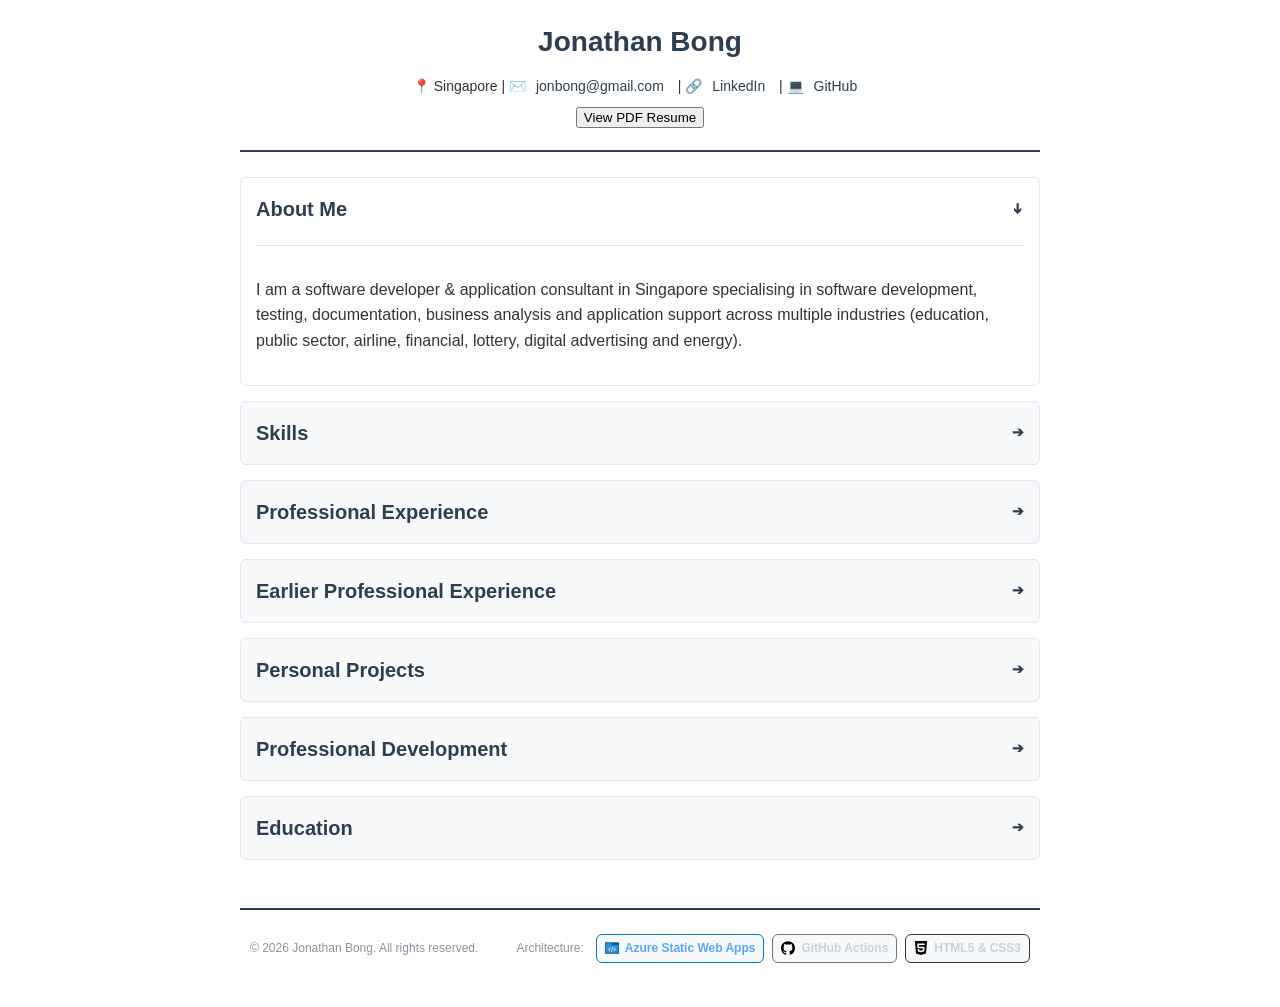
<file: src/index.html>
<!DOCTYPE html>

<script src="js/script.js" defer></script>

<html lang="en">
<head>
    <!-- Google tag (gtag.js) -->
    <script async src="https://www.googletagmanager.com/gtag/js?id=G-HPXNEVM9HT"></script>
    <script>
        window.dataLayer = window.dataLayer || [];
        function gtag(){dataLayer.push(arguments);}
        gtag('js', new Date());

        gtag('config', 'G-HPXNEVM9HT');
    </script>

    <meta charset="UTF-8">
    <meta name="viewport" content="width=device-width, initial-scale=1.0">
	<meta name="robots" content="noindex, nofollow">

    <!-- meta description for LinkedIn -->
    <meta property="og:title" content="Jonathan Bong | Personal Portfolio" />
    <meta name="description" content="Jonathan Bong's personal portfolio website showcasing his skills, projects, and professional experience in technology from working in various industries for several years.">
    <!-- <meta property="og:image" content="https://yourdomain.com" />
    <meta property="og:url" content="https://azurestaticapps.net" /> -->
    
    <title>Jonathan Bong | Personal Portfolio</title>
    <!-- Link to the external stylesheet -->
    <link rel="stylesheet" href="css/style.css">
</head>
<body>
    <header>
        <h1>Jonathan Bong</h1>
        <div class="contact-info">
            <span>📍 Singapore</span> |
            <span id="contact-email">✉️</span> |
            🔗<a href="https://www.linkedin.com/in/jonathan-bong-5a229840/" title="My LinkedIn Profile" target="_blank">LinkedIn</a> |
            💻<a href="https://github.com/jon-bong" title="My GitHub Profile" target="_blank">GitHub</a>
            <!-- Added Resume Link -->
            <!--  | <a href="cv.html" title="My Curriculum Vitae" class="resume-link">CV</a> -->        
        </div>
        <button class="spaced-btn" id="download-resume-btn" title="My PDF Resume">View PDF Resume</button>
    </header>

    <main>
        <!-- About Section (Open by default) -->
        <details open>
            <summary>About Me</summary>
            <div class="section-content">
                <p>
                    I am a software developer & application consultant in Singapore specialising in software development, testing, documentation, business analysis and
                    application support across multiple industries (education, public sector, airline, financial, lottery, digital advertising and energy).
                </p>
            </div>
        </details>

        <!-- Skills Section -->
        <details>
            <summary>Skills</summary>
            <div class="section-content">
                <div class="skills-grid">
                    <div class="skills-category">
                        <strong>Core Ecosystem</strong>
                        <ul>
                            <li>Microsoft .NET</li>
                            <li>C#</li>
                        </ul>
                    </div>
                    <div class="skills-category">
                        <strong>Web Frameworks</strong>
                        <ul>
                            <li>ASP.NET</li>
                            <li>ASP.NET MVC</li>
                        </ul>
                    </div>
                    <div class="skills-category">
                        <strong>API &amp; Integration</strong>
                        <ul>
                            <li>ASP.NET Web API</li>
                            <li>RESTful APIs</li>
                            <li>JSON</li>
                            <li>XML</li>
                            <li>XSD</li>
                        </ul>
                    </div>
                    <div class="skills-category">
                        <strong>Databases</strong>
                        <ul>
                            <li>Microsoft SQL Server</li>
                            <li>MySQL</li>
                            <li>SQLite</li>
                        </ul>
                    </div>
                    <div class="skills-category">
                        <strong>Tools & Cloud</strong>
                        <ul>
                            <li>Html Agility Pack</li>
                            <li>Selenium Web Driver (Browser Automation)</li>
                            <li>Git / GitHub</li>
                            <li>Sandcastle</li>
                            <li>Microsoft Dynamics 365 Finance and Operations</li>
                            <li>Microsoft Azure (Vision in Foundry Tools, Data Explorer, SQL, SWA, Storage)</li>
                            <li>Amazon Web Services (EC2, S3, RDS, DMS)</li>
                        </ul>
                    </div>
                </div>
            </div>
        </details>

        <!-- Experience Section -->
        <details>
            <summary>Professional Experience</summary>
            <div class="section-content">
                <div class="job">
                    <div class="job-header">
                        <span>Sembcorp Utilities Services Pte Ltd (Sembcorp Industries Ltd)</span>
                        <span>2018 &ndash; 2026</span>
                    </div>
                    <div class="job-title">Application Operations Specialist</div>
                    <!-- <p class="job-description">
                        Contributed to the organisation&apos;s digital transformation journey for its systems and applications related to energy billing and renewables (solar).
                    </p>
                    <ul>
                        <li>Spearheaded the digitization and modernisation of legacy billing processes and applications to allow the billing system to work together with interacting systems to meet billing timelines.</li>
                        <li>Collaborated with cross-functional teams and external payment vendors to streamline payment processing and improve stakeholder experience.</li>
                        <li>In charge of the daily operations and maintenance of the billing system, ensuring its optimal performance and availability, including in disaster recovery scenarios.</li>
                        <li>Responsible for the modernisation, enhancement and maintenance of the Solar irradiance applications operating on Solar commercial and industrial sites, regularly collaborating with the Energy Market Authority on site testing and operations, as well as internal stakeholders for downstream solar billing processes.</li>
                    </ul> -->
                    <ul>
                        <li><b>Digital Transformation and Strategy</b>: Supported the systems and applications modernization initiative for core energy billing and renewable solar operations.</li>
                        <li><b>Process Modernization</b>: Upgraded legacy billing applications to align workflows with interacting systems and consistently meet delivery timelines.</li>
                        <li><b>Vendor and Team Collaboration</b>: Partnered with cross-functional teams and external payment vendors to integrate processing workflows and improve stakeholder delivery.</li>
                        <li><b>System Operations and Disaster Recovery</b>: Managed daily operations, routine maintenance, and system availability updates for the billing platform, including disaster recovery testing.</li>
                        <li><b>Regulatory Compliance and Testing</b>: Enhanced and maintained solar irradiance applications across commercial and industrial sites, coordinating directly with the Energy Market Authority on live site testing and downstream billing handoffs.</li>
                    </ul>
                </div>

                <div class="job">
                    <div class="job-header">
                        <span>Smartidea Pte Ltd</span>
                        <span>2014 &ndash; 2018</span>
                    </div>
                    <div class="job-title">Software Developer</div>
                    <!-- <p class="job-description">Involved in R & D (including proof-of-concept), development, operations, support and maintenance of new/existing systems related to digital advertising.</p>
                    <ul>
                        <li>Strategic Development Projects: collaborated with the technical and strategic-planning teams to create a software platform for the strategic-development team to keep better track of the company&apos;s new game initiatives, downloads and operational statistics to enable the sales team to come out with effective strategies and effective business proposals to the company&apos;s clients.</li>
                        <li>Web Payment Services: successfully designed and implemented a company-wide payment system that interacted with new and existing payment gateways offered by the company&apos;s merchant banks, thereby allowing various in-house systems of varying .NET programming frameworks to make successful payment-related operations.</li>
                        <li>Proof-of-Concept Research Modules: took part in the company&apos;s research moduels, often consisting of proof-of-concept or investigative work to allow management and stakeholders to conduct and complete feasibility study before deciding to embark on keystone projects.</li>
                        <li>SEO Product Support, Maintenance &amp; Operations: responsible for providing technical support and maintaining the company&apos;s search engine optimization product.</li>
                    </ul> -->
                    <ul>
                        <li><b>Full Lifecycle Engineering</b>: Developed, operated, and maintained new and existing software systems supporting the digital advertising infrastructure through all stages from proof of concept to production support.</li>
                        <li><b>Analytics Platform Development</b>: Partnered with strategic planning teams to build an internal data platform tracking gaming metrics and operational statistics for sales and business development positioning.</li>
                        <li><b>Payment Integration Infrastructure</b>: Designed and implemented a centralized corporate payment library that integrated with merchant bank gateways to standardize cross-platform transaction workflows.</li>
                        <li><b>Technical Feasibility Research</b>: Conducted exploratory research, investigative technical analysis, and prototype development to validate system feasibility for stakeholders prior to major project investments.</li>
                        <li><b>System Operations and Maintenance</b>: Managed daily operations and backend process maintenance for the company's SEO platform to ensure consistent system availability and uptime parameters.</li>
                    </ul>
                </div>
            </div>
        </details>

        <!-- Earlier Experience Section -->
        <details>
            <summary>Earlier Professional Experience</summary>
            <div class="section-content">
                <div class="job">
                    <div class="job-header">
                        <span>Singapore Pools (Private) Limited</span>
                        <span>2012 &ndash; 2014</span>
                    </div>
                    <div class="job-title">Applications Analyst</div>
                    <!-- <p class="job-description">Involved in project management, development maintenance and support of new and existing application systems related to the company&apos;s lottery operations.</p> -->
                </div>

                <div class="job">
                    <div class="job-header">
                        <span>NCS Group</span>
                        <span>2009 &ndash; 2011</span>
                    </div>
                    <div class="job-title">Consultant, Application</div>
                    <!-- <p class="job-description">Involved in development and maintenance projects in the government and education sectors.</p> -->
                </div>

                <div class="job">
                    <div class="job-header">
                        <span>Singapore Computer Systems (SCS) Ltd (NCS Group)</span>
                        <span>2008</span>
                    </div>
                    <div class="job-title">Application Specialist</div>
                    <!-- <p class="job-description">Involved in software testing, documentation, deployment activities, database administration and server maintenance work for financial and transport-related projects.</p> -->
                </div>

                <div class="job">
                    <div class="job-header">
                        <span>Alcatel-Lucent Enterprise &dash; Singapore ALE Pte. Ltd.</span>
                        <span>2007 &ndash; 2008</span>
                    </div>
                    <div class="job-title">Software Developer</div>
                    <!-- <p class="job-description">Involved in software loading/verification of the company&apos;s optical network equipment and peripherals, software development and computerization of a company department&apos;s in-house inventory system.</p> -->
                </div>

                <div class="job">
                    <div class="job-header">
                        <span>A-Control Pte Ltd</span>
                        <span>2005</span>
                    </div>
                    <div class="job-title">Software Engineer</div>
                    <!-- <p class="job-description">Performed design, implementation, deployment, enhancement and maintenance works on desktop PC software, embedded firmware and SCADA systems.</p> -->
                </div>

                <div class="job">
                    <div class="job-header">
                        <span>SATO Asia Pacific Pte. Ltd.</span>
                        <span>2002</span>
                    </div>
                    <div class="job-title">Programmer</div>
                    <!-- <p class="job-description">Involved in the development of customised application programs and barcode software for data collection purposes, and also customer support for the company&apos;s main line of business.</p> -->
                </div>

                <div class="job">
                    <div class="job-header">
                        <span>Beca</span>
                        <span>2000 &ndash; 2001</span>
                    </div>
                    <div class="job-title">Programmer</div>
                    <!-- <p class="job-description">Involved in the design and implementation of the company&apos;s in-house ERP system.</p> -->
                </div>
            </div>
        </details>

        <!-- Projects Section -->
        <details>
            <summary>Personal Projects</summary>
            <div class="section-content">
                <div class="project-item">
                    <div class="project-header">
                        <strong>Cloud Web Resume and Portfolio</strong>
                        <strong>2026</strong>
                    </div>
                    <div class="project-tech"><b>Technological Stack</b>: Azure Static Web Apps, GitHub, GitHub Actions, HTML5, CSS3, JavaScript</div>
                    <div><b>Showcase</b>: 💻<a href="https://github.com/jon-bong/jon-bong" target="_blank" rel="noreferrer">GitHub Repository</a></div>
                    <img src="assets/images/cloud-resume-flow.png" alt="Cloud Web Resume and Portfolio" class="responsive-png">
                    <ul>
                        <li>
                            <b>Project Objective</b>: Built a practical, hands-on web application to bridge the gap between cloud theory and
                            real-world deployment, successfully demonstrating the ability to navigate the Azure ecosystem, manage cloud
                            resources, and orchestrate cloud hosting workflows in preparation for the AZ-901 certification.
                        </li>
                        <li>
                            <b>Front-End and Deployment</b>: Designed a fully responsive web resume using optimized HTML5 and CSS3,
                            deploying it globally via Azure Static Web Apps (SWA) to ensure low-latency delivery and reliable hosting architectures.
                        </li>
                        <li>
                            <b>Cloud Security</b>: Adopted robust defence-in-depth strategies to secure the application footprint, integrating
                            custom headers and configurations to protect the website from aggressive scrapers, crawlers, and automated bots.
                        </li>
                        <li>
                            <b>DevOps and CI/CD</b>: Established an automated continuous integration and continuous deployment (CI/CD) 
                            pipeline by linking a GitHub repository to Azure SWA, configuring GitHub Actions workflows to trigger seamless
                            cloud deployments on every code commit.
                        </li>
                    </ul>
                </div>
                
                <div class="project-item">
                    <div class="project-header">
                        <strong>MSSL EBT System Data Message Model and Interface Definitions</strong>
                        <strong>2026</strong>
                    </div>
                    <div class="project-tech"><b>Technological Stack</b>: C#, XSD, XML Serialisation, .NET Standard, .NET Core, NuGet, Sandcastle, GitHub</div>
                    <div><b>Showcase</b>: 🌐<a href="https://jon-bong.github.io/mssl-ebt-models/" target="_blank" rel="noreferrer">Project Link</a></div>
                    <img src="assets/images/package-usage-mssl-ebt-models.png" alt="MSSL EBT System Data Message Model and Interface Definitions (Packages)" class="responsive-png">
                    <!--<p class="project-description">An open-source energy market developer class library distributed via NuGet to streamline B2B integrations with Singapore&apos;s Open Electricity Market (OEM) infrastructure.</p> -->
                    <ul>
                        <li>
                            <b>Project Objective</b>: Developed and published an open-source energy market developer class library distributed via NuGet to streamline B2B integrations with Singapore's Open Electricity Market (OEM) infrastructure.
                        </li>
                        <li>
                            <b>Domain Modelling</b>: Programmed domain-specific data models strictly conforming to the Market Support Services Licensee (MSSL) Electronic Business Transaction (EBT) standards.
                        </li>
                        <li>
                            <b>System Architecture</b>: Engineered a robust multi-targeted architecture natively supporting a vast range of environments, including legacy .NET Framework (3.5 to 4.8.1), .NET Standard (2.0/2.1), and modern .NET platforms (.NET 5.0 through 11.0).
                        </li>
                        <li>
                            <b>Data Engineering</b>: Developed strongly typed processing structures designed for high-volume XML messaging and compressed Base64/ZIP/CSV utility billing telemetry.
                        </li>
                        <li>
                            <b>Developer Extensibility</b>: Leveraged custom interfaces defined within the package to enable energy sector developers to build tailored data streaming and parsing workflows.
                        </li>
                        <li>
                            <b>Technical Documentation</b>: Maintained comprehensive public developer documentation and API reference materials via GitHub Pages and Sandcastle.
                        </li>
                    </ul>
                </div>

                <div class="project-item">
                    <div class="project-header">
                        <strong>EMC NEMS Data Services Model Definitions</strong>
                        <strong>2026</strong>
                    </div>
                    <div class="project-tech"><b>Technological Stack</b>: C#, XSD, XML Serialisation, .NET Standard, .NET Core, NuGet, Sandcastle, GitHub</div>
                    <div><b>Showcase</b>: 🌐<a href="https://jon-bong.github.io/emc-sewplus-nems-models/" target="_blank" rel="noreferrer">Project Link</a></div>
                    <img src="assets/images/package-usage-emc-sewplus-nems-models.png" alt="EMC NEMS Data Services Model Definitions (Packages)" class="responsive-png">
                    <!--<p class="project-description">An open-source .NET class library that provides strongly typed model definitions for data services within the National Electricity Market of Singapore (NEMS) system managed by the Energy Market Company (EMC). The library acts as a robust data wrapper based on the official NEMS Data Services Specification.</p>-->
                    <ul>
                        <li>
                            <b>Project Objective</b>: Developed and published an open-source .NET class library that provides strongly typed model definitions for data services within the National Electricity Market of Singapore (NEMS) system
                            managed by the Energy Market Company (EMC), acting as a data wrapper for the official NEMS Data Services Specification.
                        </li>
                        <li>
                            <b>Strongly Typed Architecture</b>: Designed strongly typed classes and enumerations to process complex EMC Download Reports
                            and Submission messages, ensuring compile-time type safety and minimizing system runtime errors.
                        </li>
                        <li>
                            <b>Flexible Serialisation</b>: Implemented robust XML serialisation and deserialisation architectures, enabling downstream developers
                            to process real-time market telemetry &mdash; including Uniform Singapore Energy Price (USEP), demand, and reserve data &mdash; via granular individual
                            types or broad category classes.
                        </li>
                        <li>
                            <b>Cross-Platform Compatibility</b>: Engineered the deployment package to support a comprehensive ecosystem of target frameworks, natively multi-targeting
                            .NET Standard 2.0/2.1, modern .NET (Core 3.0 through .NET 11.0), and legacy .NET Framework 4.0+.
                        </li>
                        <li>
                            <b>Technical Documentation</b>: Generated comprehensive API reference manuals and code architecture breakdowns using Sandcastle
                            to lower onboarding friction for external integrating developers.
                        </li>
                    </ul>
                </div>
            </div>
        </details>

        <!-- Professional Courses -->
        <details>
            <summary>Professional Development</summary>
            <div class="section-content">
                <div class="education-item">
                    <div class="edu-header">
                        <span>AZ-900 Microsoft Azure Fundamentals</span>
                        <span>2025</span>
                    </div>
                    <div>WSQ ICT-DIT-4020-1.1 Cloud Computing-4</div>
                    <div>Issued by Tertiary InfoTech Pte. Ltd.</div>
                </div>
                <div class="education-item">
                    <div class="edu-header">
                        <span>AI-900 Azure AI Fundamentals</span>
                        <span>2025</span>
                    </div>
                    <div>WSQ ICT-TEM-3034-1.1 Artificial Intelligence Application in Product Development-3</div>
                    <div>Issued by Tertiary InfoTech Pte. Ltd.</div>
                </div>
                <div class="education-item">
                    <div class="edu-header">
                        <span>MECOMS 365 Functional Overview</span>
                        <span>2024</span>
                    </div>
                    <div>Ferranti Pte Ltd</div>
                </div>
                <div class="education-item">
                    <div class="edu-header">
                        <span>Low-Powered Wide-Area Networks</span>
                        <span>2019</span>
                    </div>
                    <div>School of Engineering, Nanyang Polytechnic</div>
                </div>
                <div class="education-item">
                    <div class="edu-header">
                        <span>System Operations on AWS</span>
                        <span>2015</span>
                    </div>
                    <div>Amazon Web Services</div>
                </div>
            </div>
        </details>
        
        <!-- Education Section -->
        <details>
            <summary>Education</summary>
            <div class="section-content">
            <div class="education-item">
                <div class="edu-header">
                    <span>Monash University</span>
                    <!--<span>Jan 2004</span>-->
                </div>
                <div class="degree">Bachelor of Computing: System Development/Business Systems</div>
                <!--<div>Graduated with Honours / Major GPA: 3.8</div>-->
            </div>
            <div class="education-item">
                <div class="edu-header">
                    <span>Singapore Polytechnic</span>
                    <!--<span>Jun 2000</span>-->
                </div>
                <div class="degree">Diploma in Computer Information Systems</div>
            </div>
            <div class="education-item">
                <div class="edu-header">
                    <span>Anderson Junior College</span>
                    <!--<span>Dec 1994</span>-->
                </div>
                <div class="degree">General Certificate of Education Advanced (GCE A-Level)</div>
            </div>
            <div class="education-item">
                <div class="edu-header">
                    <span>Anderson Secondary School</span>
                    <!--<span>Dec 1992</span>-->
                </div>
                <div class="degree">General Certificate of Education Ordinary (GCE O-Level)</div>
            </div>
            </div>
        </details>
    </main>

</body>
<footer class="site-footer">
    <div class="footer-container">
        <p class="footer-copyright">&copy; 2026 Jonathan Bong. All rights reserved.</p>
        <div class="footer-architecture">
            <span class="arch-label">Architecture:</span>
            <!-- Badges for Azure Static Web Apps, GitHub Actions, and HTML5 & CSS3 -->
            <a href="https://azure.microsoft.com/en-us/products/app-service/static" target="_blank" rel="noopener noreferrer" class="badge azure">
                <img src="assets/icons/swa.svg" alt="Azure Logo" class="badge-icon">
                Azure Static Web Apps
            </a>
            
            <a href="https://github.com" target="_blank" rel="noopener noreferrer" class="badge github">
                <img src="assets/icons/github.svg" alt="GitHub Logo" class="badge-icon">
                GitHub Actions
            </a>
            
            <span class="badge tech">
                <img src="assets/icons/html5.svg" alt="HTML5 Logo" class="badge-icon">
                HTML5 & CSS3
            </span>
        </div>
    </div>
</footer>
</html>
</file>
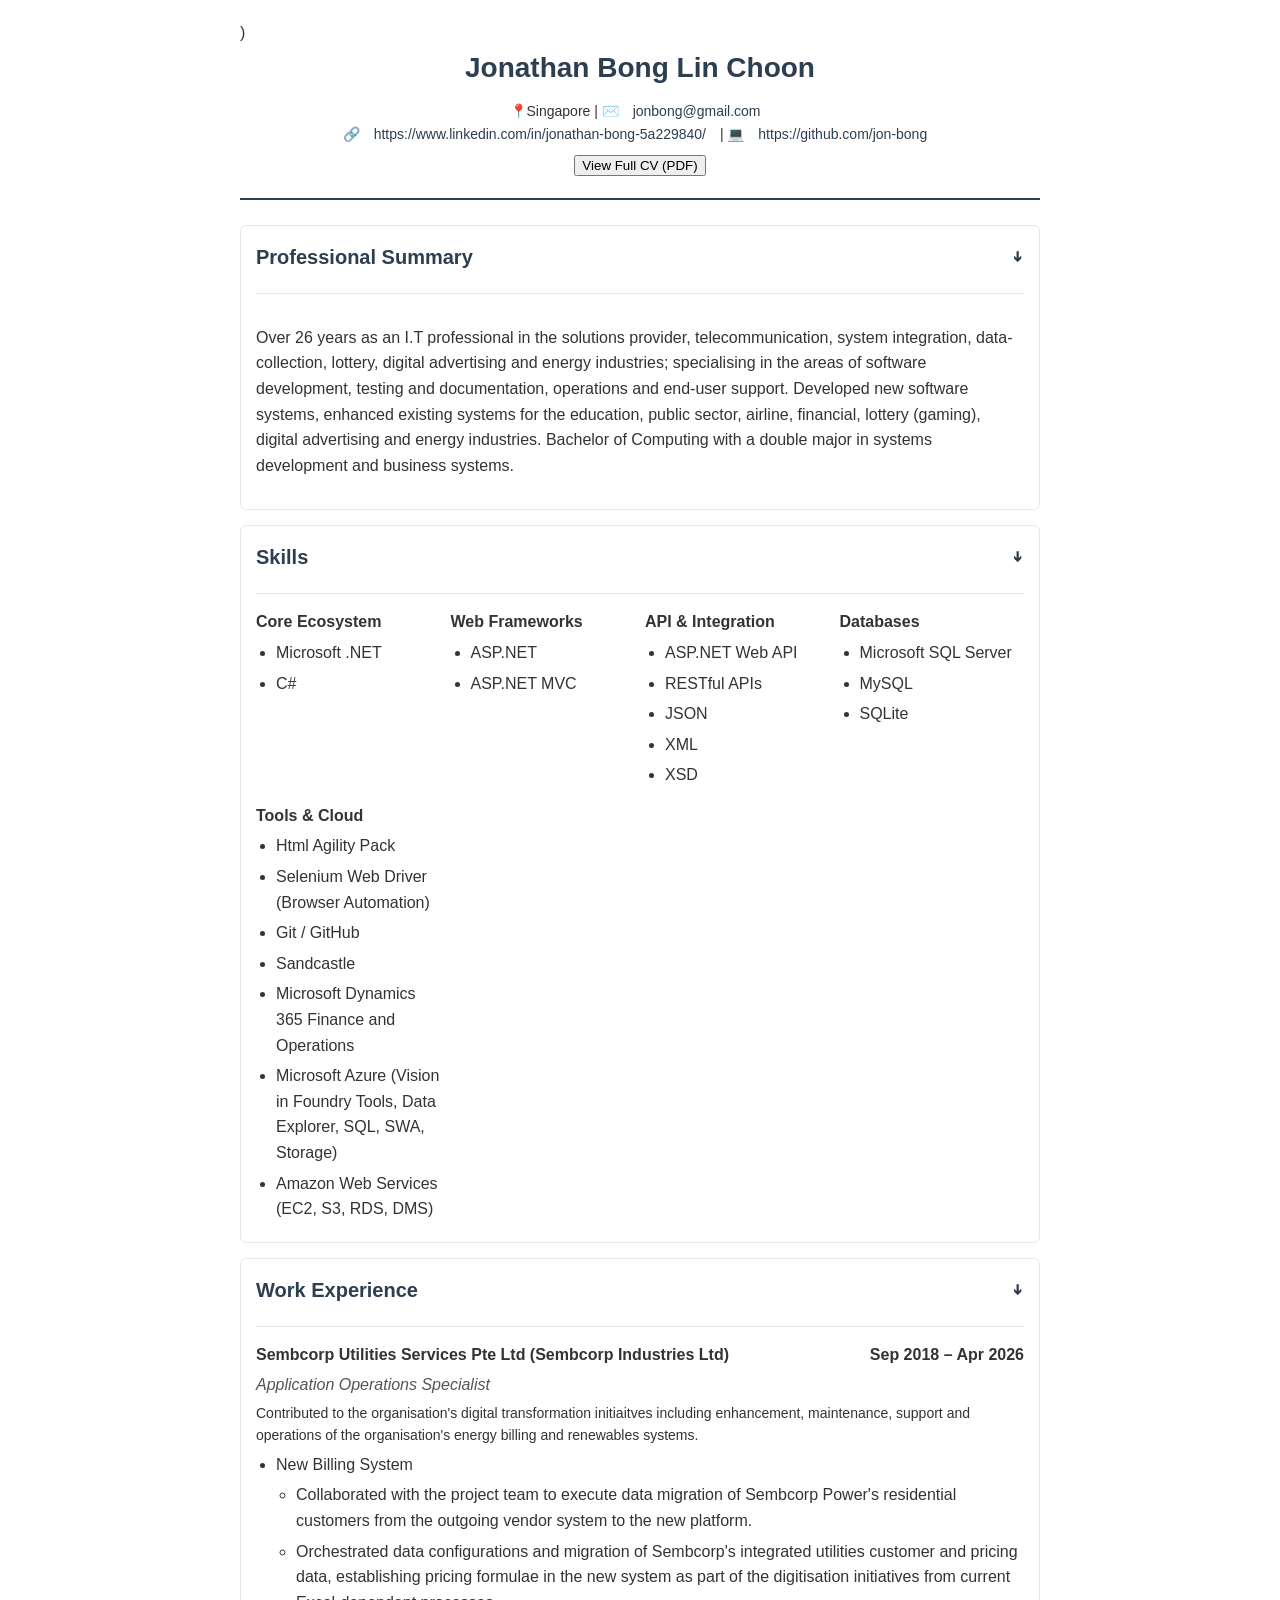
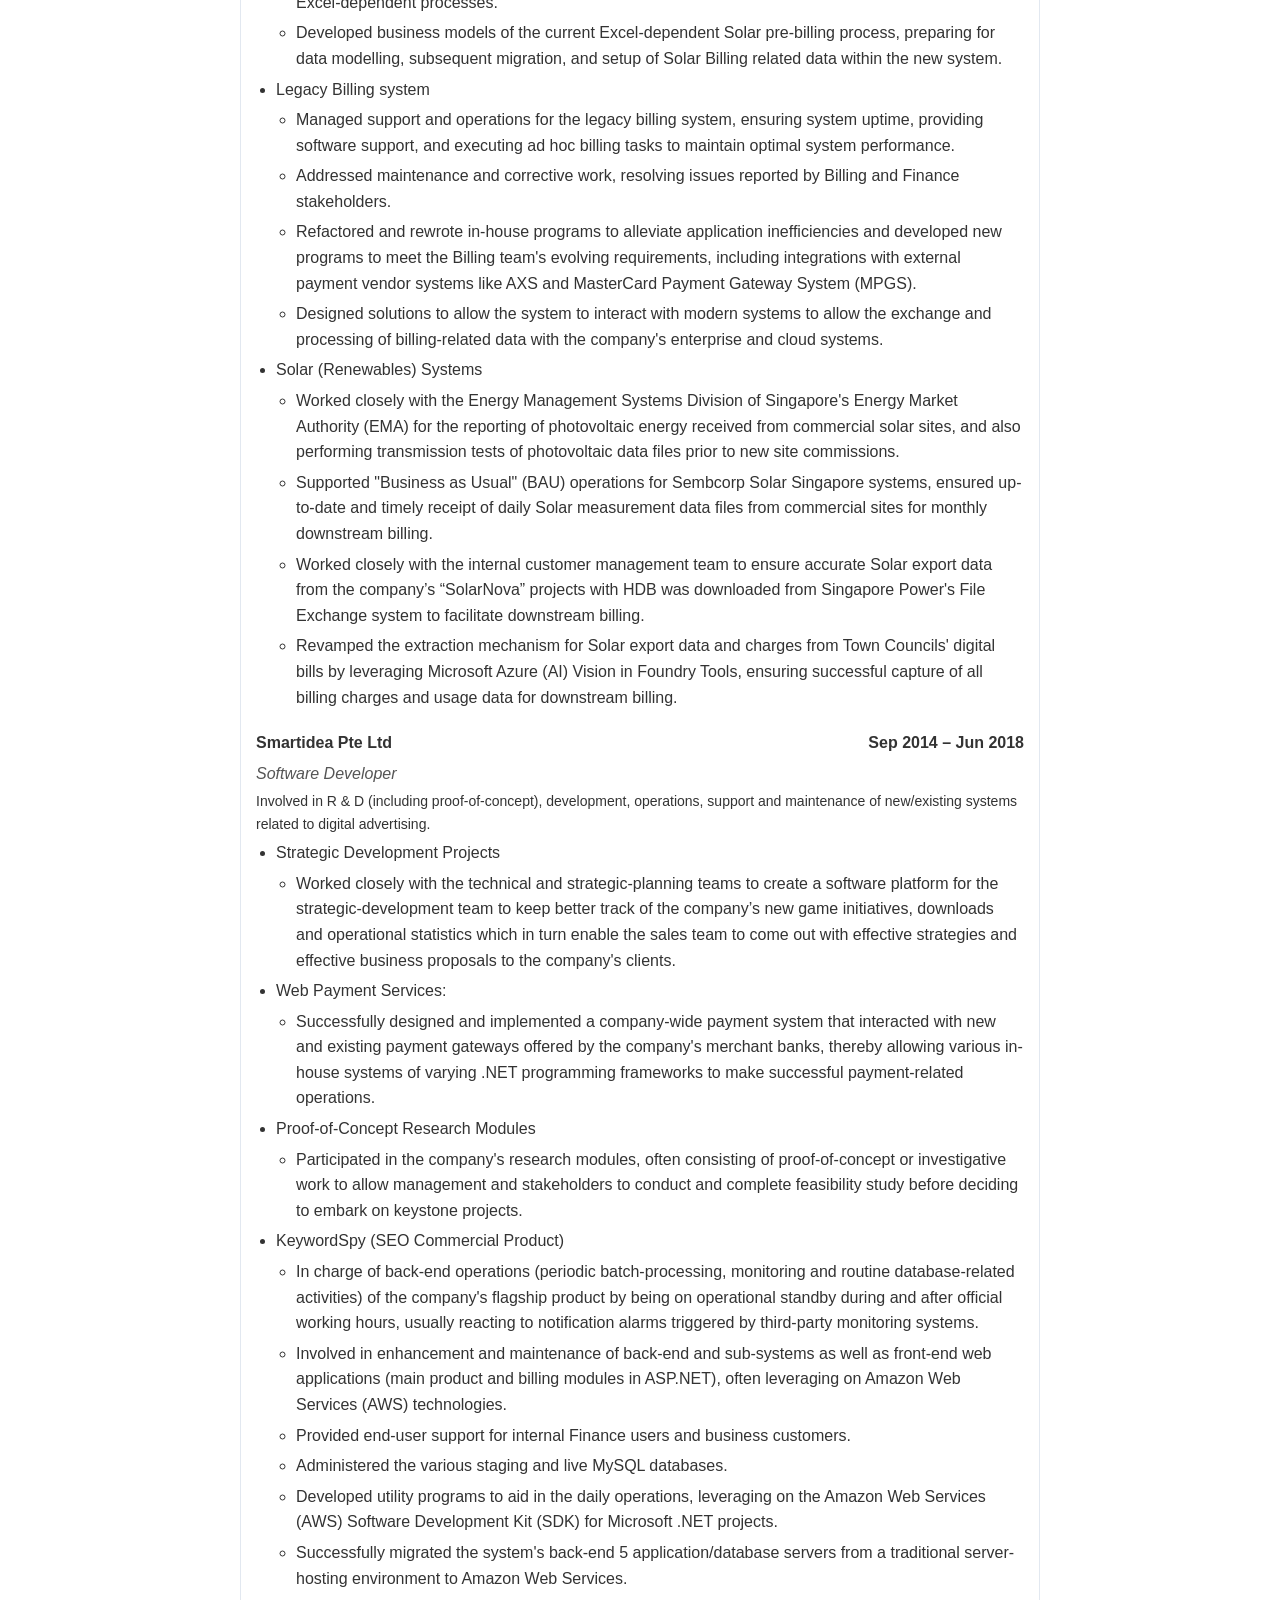
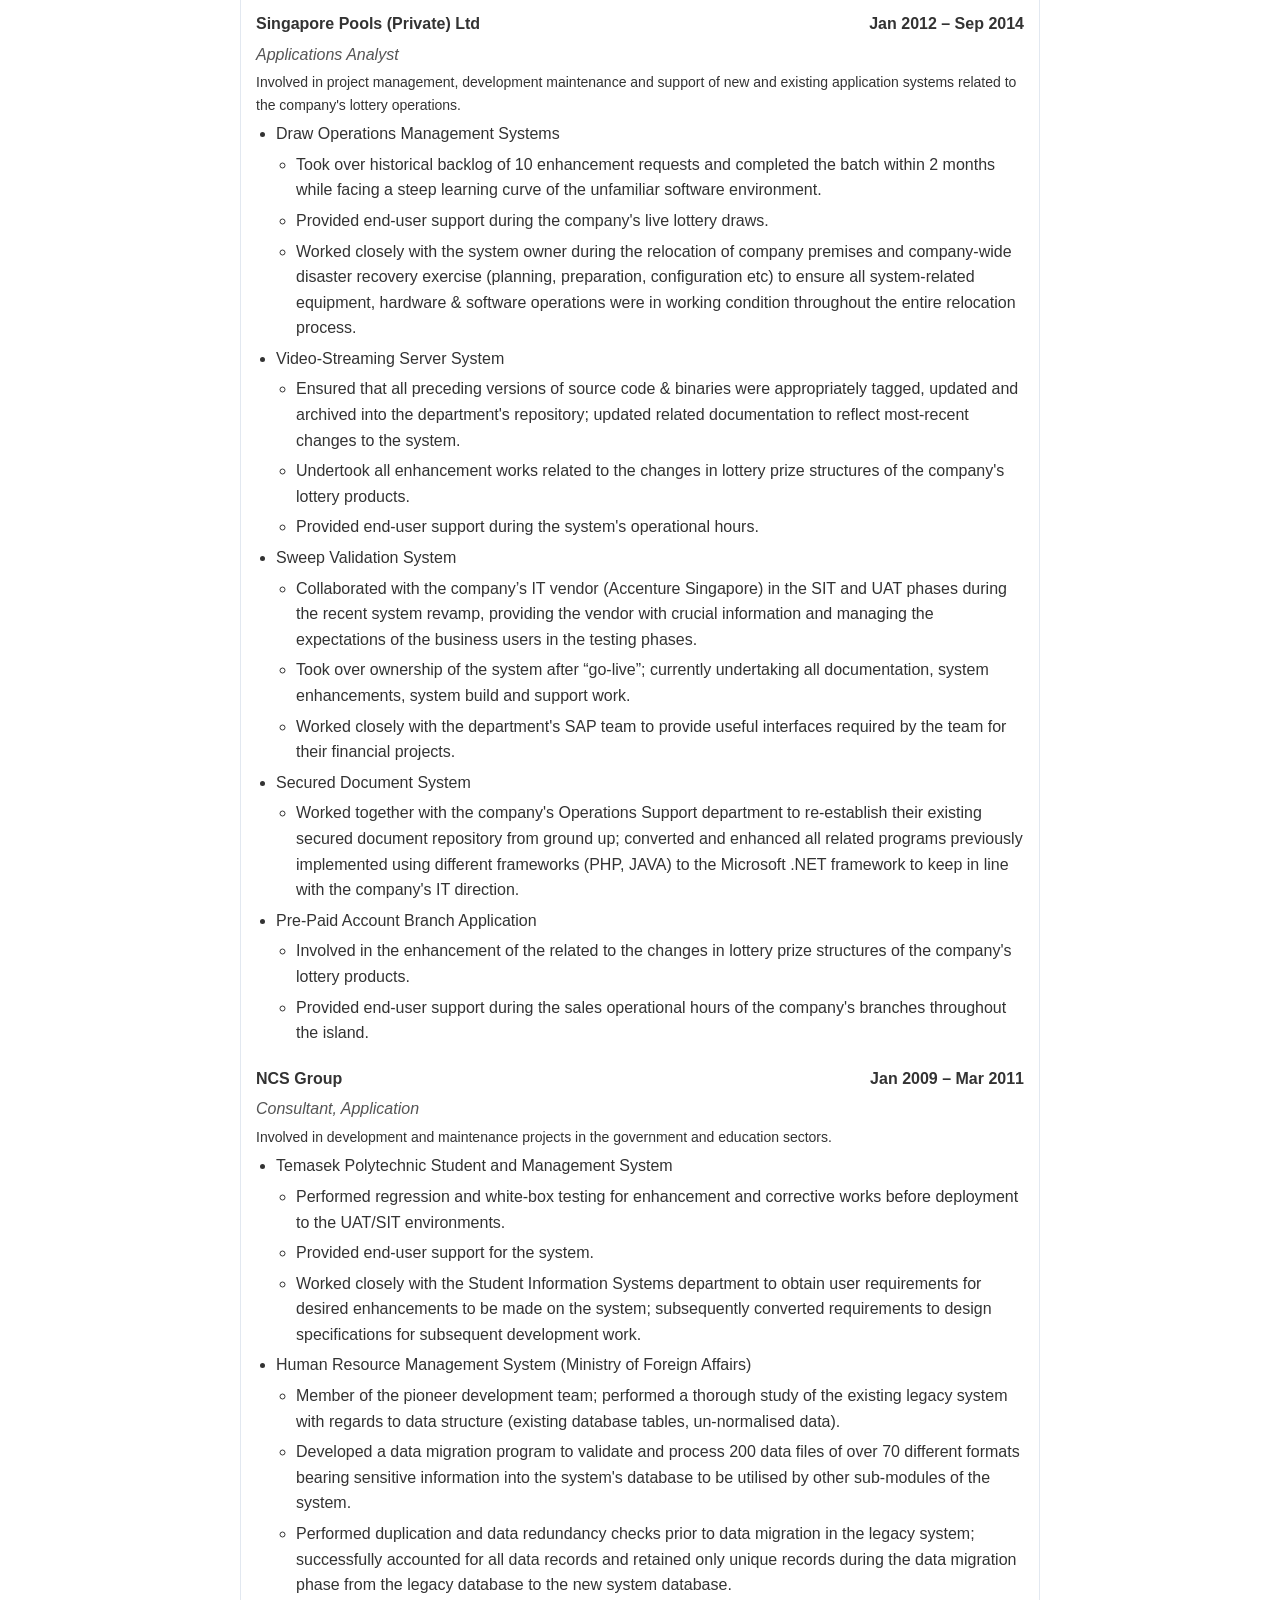
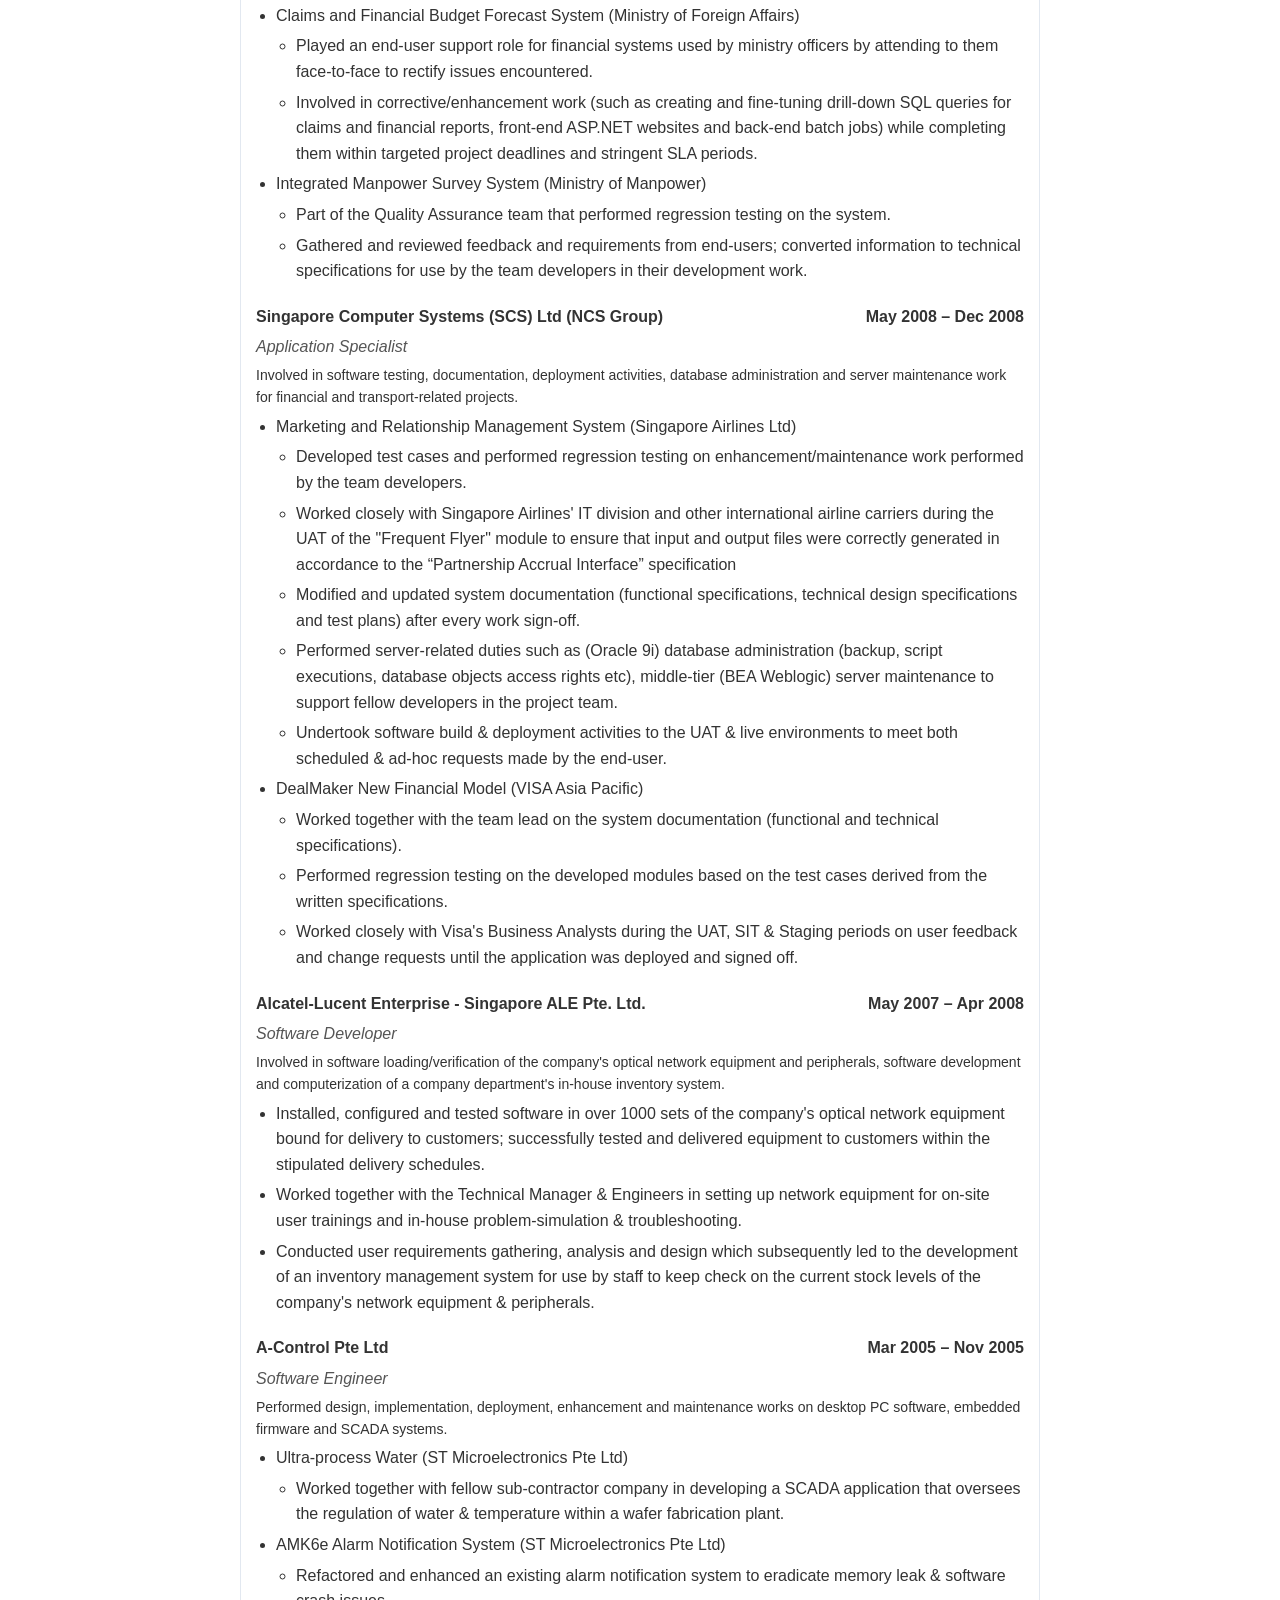
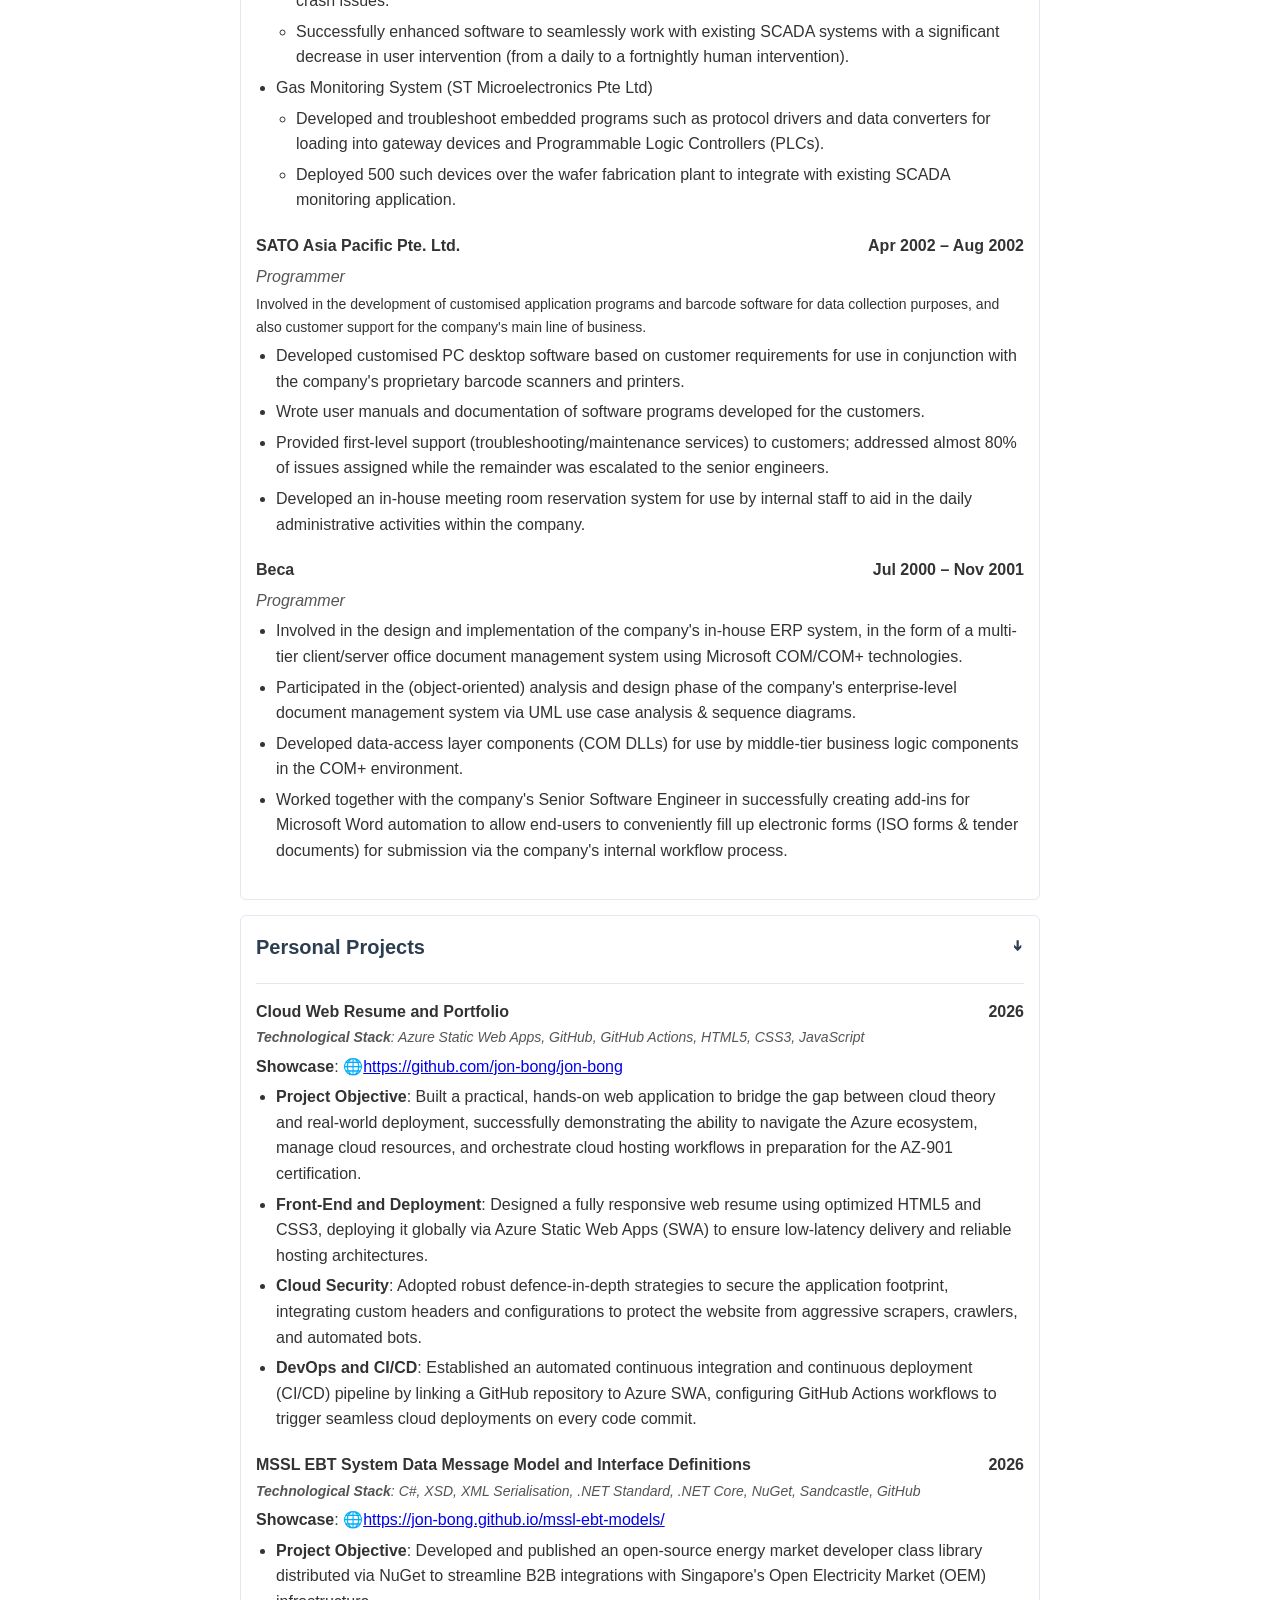
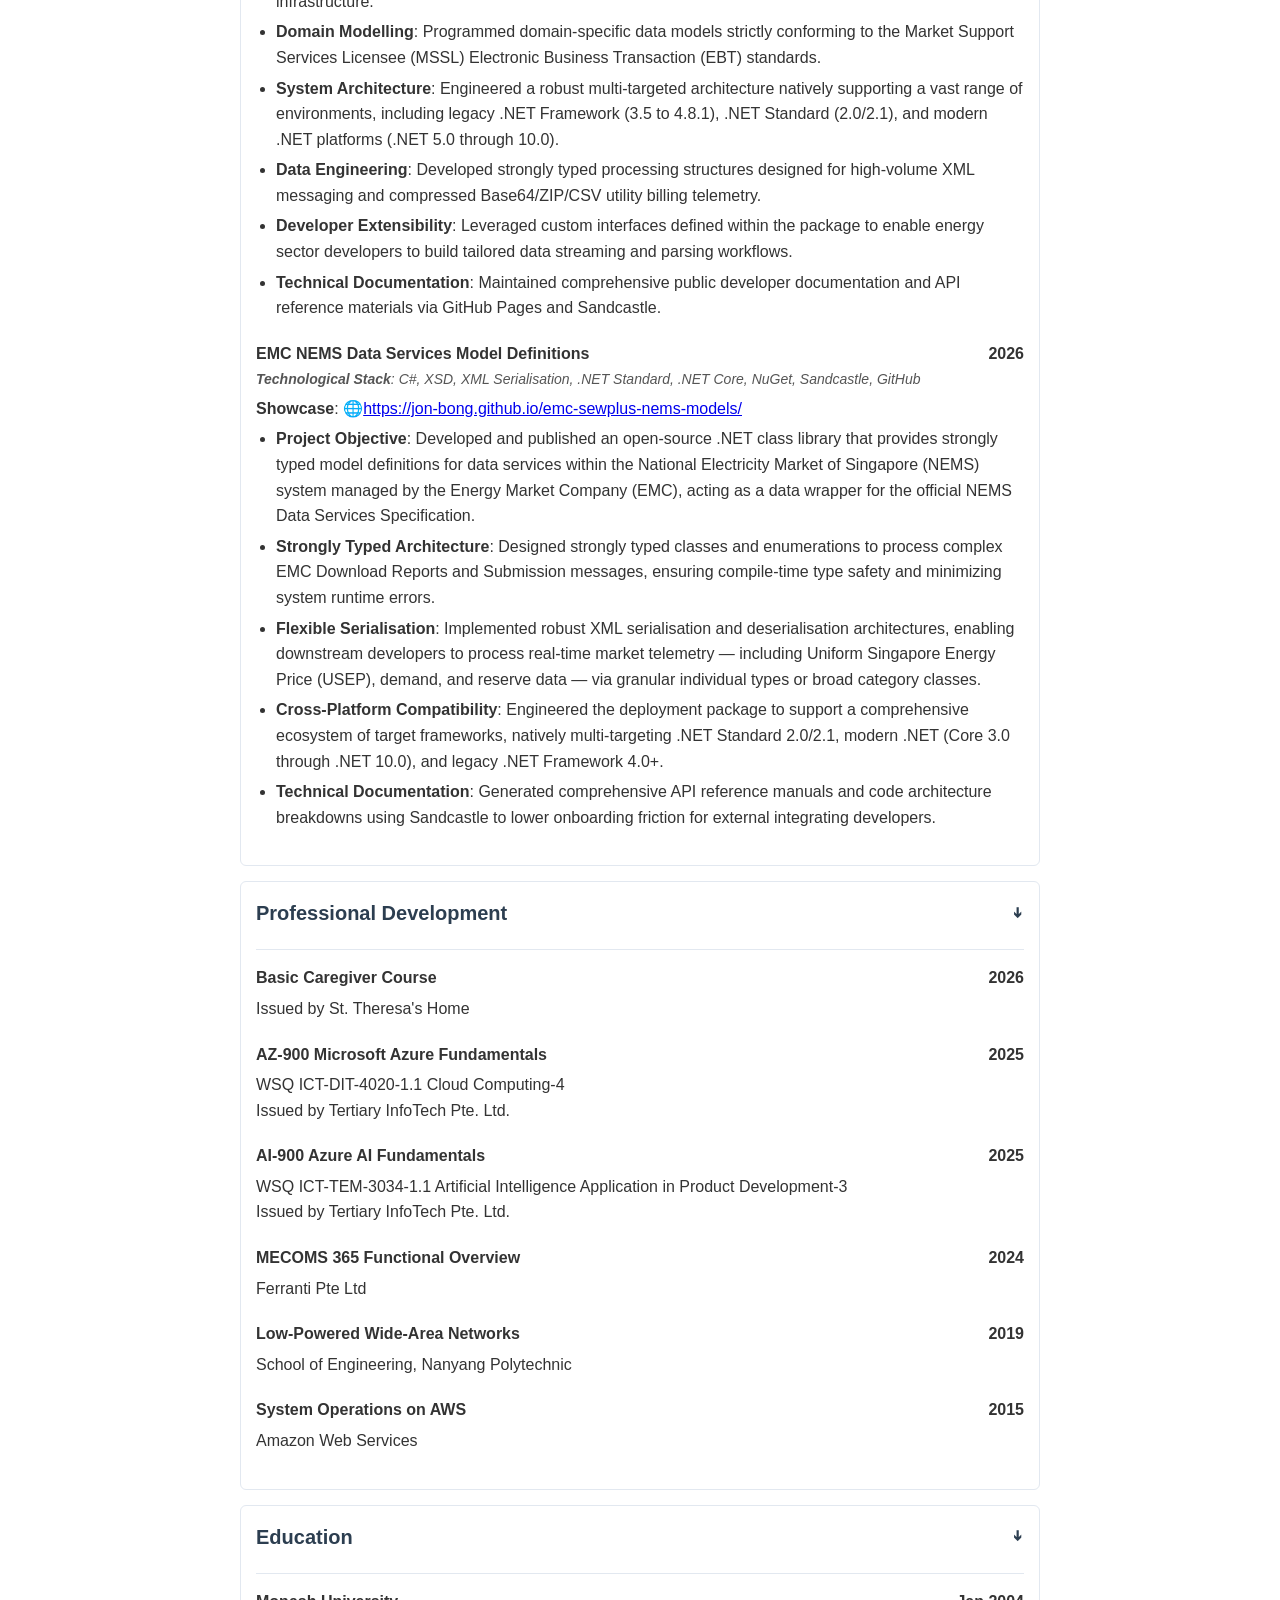
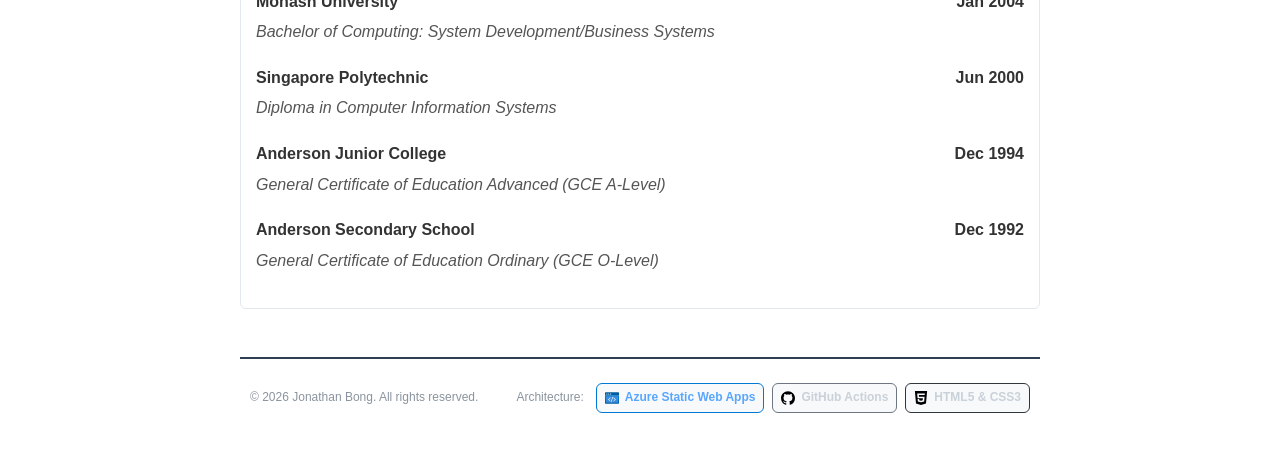
<file: src/cv.html>
<!DOCTYPE html>

<script src="js/script.js" defer></script>

<html lang="en">
<head>
    <!-- Google tag (gtag.js) -->
    <script async src="https://www.googletagmanager.com/gtag/js?id=G-HPXNEVM9HT"></script>
    <script>
        window.dataLayer = window.dataLayer || [];
        function gtag(){dataLayer.push(arguments);}
        gtag('js', new Date());

        gtag('config', 'G-HPXNEVM9HT');
    </script>)
    
    <meta charset="UTF-8">
    <meta name="viewport" content="width=device-width, initial-scale=1.0">
	<meta name="robots" content="noindex, nofollow">
    <title>Jonathan Bong | Professional Portfolio (CV)</title>
    <!-- Link to the external stylesheet -->
    <link rel="stylesheet" href="css/style.css">
</head>
<body>    
    <header>
        <h1>Jonathan Bong Lin Choon</h1>
        <div class="contact-info">
            <span>📍Singapore</span> |
            <!--📞 <a href="tel:+65">+65</a>|--> 
            ✉️ <!--<a href="mailto:j@mail.com">j@mail.com</a>--><span id="contact-email"></span><br>
            🔗 <a href="https://www.linkedin.com/in/jonathan-bong-5a229840/" title="My LinkedIn Profile" target="_blank">https://www.linkedin.com/in/jonathan-bong-5a229840/</a> |
            💻 <a href="https://github.com/jon-bong" title="My GitHub Profile" target="_blank">https://github.com/jon-bong</a>
        </div>
    
        <!-- New ATS-Friendly PDF Download Action -->
        <!--<div class="download-container">
            <a href="files/Jonathan_Bong_CV.pdf" download="Jonathan_Bong_CV.pdf" title="Download CV" class="download-btn">
                📄 CV (PDF)
            </a>
        </div>-->
        <button class="spaced-btn" id="download-cv-btn" title="Download CV">View Full CV (PDF)</button>
    </header>

    <!-- Professional Summary -->
    <details open>
        <summary>Professional Summary</summary>
        <div class="section-content">
            <p>Over 26 years as an I.T professional in the solutions provider, telecommunication, system integration, data-collection, lottery, digital advertising and energy industries; specialising in the areas of software development, testing and documentation, operations and end-user support. Developed new software systems, enhanced existing systems for the education, public sector, airline, financial, lottery (gaming), digital advertising and energy industries. Bachelor of Computing with a double major in systems development and business systems.</p>
        </div>
    </details>

    <!-- Skills -->
    <details open>
        <summary>Skills</summary>
        <div class="section-content">
            <div class="skills-grid">
                <div class="skills-category">
                    <strong>Core Ecosystem</strong>
                    <ul>
                        <li>Microsoft .NET</li>
                        <li>C#</li>
                    </ul>
                </div>
                <div class="skills-category">
                    <strong>Web Frameworks</strong>
                    <ul>
                        <li>ASP.NET</li>
                        <li>ASP.NET MVC</li>
                    </ul>
                </div>
                <div class="skills-category">
                    <strong>API &amp; Integration</strong>
                    <ul>
                        <li>ASP.NET Web API</li>
                        <li>RESTful APIs</li>
                        <li>JSON</li>
                        <li>XML</li>
                        <li>XSD</li>
                    </ul>
                </div>
                <div class="skills-category">
                    <strong>Databases</strong>
                    <ul>
                        <li>Microsoft SQL Server</li>
                        <li>MySQL</li>
                        <li>SQLite</li>
                    </ul>
                </div>
                <div class="skills-category">
                    <strong>Tools & Cloud</strong>
                    <ul>
                        <li>Html Agility Pack</li>
                        <li>Selenium Web Driver (Browser Automation)</li>
                        <li>Git / GitHub</li>
                        <li>Sandcastle</li>
                        <li>Microsoft Dynamics 365 Finance and Operations</li>
                        <li>Microsoft Azure (Vision in Foundry Tools, Data Explorer, SQL, SWA, Storage)</li>
                        <li>Amazon Web Services (EC2, S3, RDS, DMS)</li>
                    </ul>
                </div>
            </div>
        </div>
    </details>

    <!-- Work Experience -->
    <details open>
        <summary>Work Experience</summary>
        <div class="section-content">
            <!-- Job 1 -->
            <article class="job">
                <div class="job-header">
                    <span>Sembcorp Utilities Services Pte Ltd (Sembcorp Industries Ltd)</span>
                    <span>Sep 2018 &ndash; Apr 2026</span>
                </div>
                <div class="job-title">Application Operations Specialist</div>
                <p class="job-description">
                    Contributed to the organisation&apos;s digital transformation initiaitves including enhancement, maintenance, support and operations of the organisation&apos;s energy billing and renewables systems.
                </p>
                <ul>
                    <li>
                        New Billing System
                        <ul>
                            <li>Collaborated with the project team to execute data migration of Sembcorp Power&apos;s residential customers from the outgoing vendor system to the new platform.</li>
                            <li>Orchestrated data configurations and migration of Sembcorp&apos;s integrated utilities customer and pricing data, establishing pricing formulae in the new system as part of the digitisation initiatives from current Excel-dependent processes.</li>
                            <li>Developed business models of the current Excel-dependent Solar pre-billing process, preparing for data modelling, subsequent migration, and setup of Solar Billing related data within the new system.</li>
                        </ul>
                    </li>
                    <li>
                        Legacy Billing system
                        <ul>
                            <li>Managed support and operations for the legacy billing system, ensuring system uptime, providing software support, and executing ad hoc billing tasks to maintain optimal system performance.</li>
                            <li>Addressed maintenance and corrective work, resolving issues reported by Billing and Finance stakeholders.</li>
                            <li>Refactored and rewrote in-house programs to alleviate application inefficiencies and developed new programs to meet the Billing team&apos;s evolving requirements, including integrations with external payment vendor systems like AXS and MasterCard Payment Gateway System (MPGS).</li>
                            <li>Designed solutions to allow the system to interact with modern systems to allow the exchange and processing of billing-related data with the company&apos;s enterprise and cloud systems.</li>
                        </ul>
                    </li>
                    <li>
                        Solar (Renewables) Systems
                        <ul>
                            <li>Worked closely with the Energy Management Systems Division of Singapore&apos;s Energy Market Authority (EMA) for the reporting of photovoltaic energy received from commercial solar sites, and also performing transmission tests of photovoltaic data files prior to new site commissions.</li>
                            <li>Supported "Business as Usual" (BAU) operations for Sembcorp Solar Singapore systems, ensured up-to-date and timely receipt of daily Solar measurement data files from commercial sites for monthly downstream billing.</li>
                            <li>Worked closely with the internal customer management team to ensure accurate Solar export data from the company’s “SolarNova” projects with HDB was downloaded from Singapore Power&apos;s File Exchange system to facilitate downstream billing.</li>
                            <li>Revamped the extraction mechanism for Solar export data and charges from Town Councils&apos; digital bills by leveraging Microsoft Azure (AI) Vision in Foundry Tools, ensuring successful capture of all billing charges and usage data for downstream billing.</li>
                        </ul>
                    </li>
                </ul>
            </article>

            <!-- Job 2 -->
            <article class="job">
                <div class="job-header">
                    <span>Smartidea Pte Ltd</span>
                    <span>Sep 2014 &ndash; Jun 2018</span>
                </div>
                <div class="job-title">Software Developer</div>
                <p class="job-description">
                    Involved in R & D (including proof-of-concept), development, operations, support and maintenance of new/existing systems related to digital advertising.
                </p>
                <ul>
                    <li>
                        Strategic Development Projects
                        <ul>
                            <li>Worked closely with the technical and strategic-planning teams to create a software platform for the strategic-development team to keep better track of the company’s new game initiatives, downloads and operational statistics which in turn enable the sales team to come out with effective strategies and effective business proposals to the company&apos;s clients.</li>
                        </ul>
                    </li>
                    <li>
                        Web Payment Services:
                        <ul>
                            <li>Successfully designed and implemented a company-wide payment system that interacted with new and existing payment gateways offered by the company&apos;s merchant banks, thereby allowing various in-house systems of varying .NET programming frameworks to make successful payment-related operations.</li>
                        </ul>
                    </li>
                    <li>
                        Proof-of-Concept Research Modules
                        <ul>
                            <li>Participated in the company&apos;s research modules, often consisting of proof-of-concept or investigative work to allow management and stakeholders to conduct and complete feasibility study before deciding to embark on keystone projects.</li>
                        </ul>
                    </li>
                    <li>
                        KeywordSpy (SEO Commercial Product)
                        <ul>
                            <li>In charge of back-end operations (periodic batch-processing, monitoring and routine database-related activities) of the company&apos;s flagship product by being on operational standby during and after official working hours, usually reacting to notification alarms triggered by third-party monitoring systems.</li>
                            <li>Involved in enhancement and maintenance of back-end and sub-systems as well as front-end web applications (main product and billing modules in ASP.NET), often leveraging on Amazon Web Services (AWS) technologies.</li>
                            <li>Provided end-user support for internal Finance users and business customers.</li>
                            <li>Administered the various staging and live MySQL databases.</li>
                            <li>Developed utility programs to aid in the daily operations, leveraging on the Amazon Web Services (AWS) Software Development Kit (SDK) for Microsoft .NET projects.</li>
                            <li>Successfully migrated the system&apos;s back-end 5 application/database servers from a traditional server-hosting environment to Amazon Web Services.</li>
                        </ul>
                    </li>
                </ul>
                <!--
        <li>Built semantic user interfaces mapping directly to client specifications, increasing consumer retention metrics by 15%.</li>
        <li>Optimized application stylesheets to fulfill accessibility standards and responsive viewing requirements.</li>-->
            </article>

            <!-- Job 3 -->
            <article class="job">
                <div class="job-header">
                    <span>Singapore Pools (Private) Ltd</span>
                    <span>Jan 2012 &ndash; Sep 2014</span>
                </div>
                <div class="job-title">Applications Analyst</div>
                <p class="job-description">
                    Involved in project management, development maintenance and support of new and existing application systems related to the company&apos;s lottery operations.
                </p>
                <ul>
                    <li>
                        Draw Operations Management Systems
                        <ul>
                            <li>Took over historical backlog of 10 enhancement requests and completed the batch within 2 months while facing a steep learning curve of the unfamiliar software environment.</li>
                            <li>Provided end-user support during the company&apos;s live lottery draws.</li>
                            <li>Worked closely with the system owner during the relocation of company premises and company-wide disaster recovery exercise (planning, preparation, configuration etc) to ensure all system-related equipment, hardware & software operations were in working condition throughout the entire relocation process.</li>
                        </ul>
                    </li>
                    <li>
                        Video-Streaming Server System
                        <ul>
                            <li>Ensured that all preceding versions of source code & binaries were appropriately tagged, updated and archived into the department&apos;s repository; updated related documentation to reflect most-recent changes to the system.</li>
                            <li>Undertook all enhancement works related to the changes in lottery prize structures of the company&apos;s lottery products.</li>
                            <li>Provided end-user support during the system&apos;s operational hours.</li>
                        </ul>
                    </li>
                    <li>
                        Sweep Validation System
                        <ul>
                            <li>Collaborated with the company’s IT vendor (Accenture Singapore) in the SIT and UAT phases during the recent system revamp, providing the vendor with crucial information and managing the expectations of the business users in the testing phases.</li>
                            <li>Took over ownership of the system after “go-live”; currently undertaking all documentation, system enhancements, system build and support work.</li>
                            <li>Worked closely with the department&apos;s SAP team to provide useful interfaces required by the team for their financial projects.</li>
                        </ul>
                    </li>
                    <li>
                        Secured Document System
                        <ul>
                            <li>Worked together with the company&apos;s Operations Support department to re-establish their existing secured document repository from ground up; converted and enhanced all related programs previously implemented using different frameworks (PHP, JAVA) to the Microsoft .NET framework to keep in line with the company&apos;s IT direction.</li>
                        </ul>
                    </li>
                    <li>
                        Pre-Paid Account Branch Application
                        <ul>
                            <li>Involved in the enhancement of the related to the changes in lottery prize structures of the company&apos;s lottery products.</li>
                            <li>Provided end-user support during the sales operational hours of the company&apos;s branches throughout the island.</li>
                        </ul>
                    </li>
                </ul>

            </article>

            <!-- Job 4 -->
            <article class="job">
                <div class="job-header">
                    <!--<span>National Computer Systems (NCS) Pte Ltd</span>-->
                    <span>NCS Group</span>
                    <span>Jan 2009 &ndash; Mar 2011</span>
                </div>
                <div class="job-title">Consultant, Application</div>
                <p class="job-description">
                    Involved in development and maintenance projects in the government and education sectors.
                </p>
                <ul>
                    <li>
                        Temasek Polytechnic Student and Management System
                        <ul>
                            <li>Performed regression and white-box testing for enhancement and corrective works before deployment to the UAT/SIT environments.</li>
                            <li>Provided end-user support for the system.</li>
                            <li>Worked closely with the Student Information Systems department to obtain user requirements for desired enhancements to be made on the system; subsequently converted requirements to design specifications for subsequent development work.</li>
                        </ul>
                    </li>
                    <li>
                        Human Resource Management System (Ministry of Foreign Affairs)
                        <ul>
                            <li>Member of the pioneer development team; performed a thorough study of the existing legacy system with regards to data structure (existing database tables, un-normalised data).</li>
                            <li>Developed a data migration program to validate and process 200 data files of over 70 different formats bearing sensitive information into the system&apos;s database to be utilised by other sub-modules of the system.</li>
                            <li>Performed duplication and data redundancy checks prior to data migration in the legacy system; successfully accounted for all data records and retained only unique records during the data migration phase from the legacy database to the new system database.</li>
                        </ul>
                    </li>
                    <li>
                        Claims and Financial Budget Forecast System (Ministry of Foreign Affairs)
                        <ul>
                            <li>Played an end-user support role for financial systems used by ministry officers by attending to them face-to-face to rectify issues encountered.</li>
                            <li>Involved in corrective/enhancement work (such as creating and fine-tuning drill-down SQL queries for claims and financial reports, front-end ASP.NET websites and back-end batch jobs) while completing them within targeted project deadlines and stringent SLA periods.</li>
                        </ul>
                    </li>
                    <li>
                        Integrated Manpower Survey System (Ministry of Manpower)
                        <ul>
                            <li>Part of the Quality Assurance team that performed regression testing on the system.</li>
                            <li>Gathered and reviewed feedback and requirements from end-users; converted information to technical specifications for use by the team developers in their development work.</li>
                        </ul>
                    </li>
                </ul>
            </article>

            <!-- Job 5 -->
            <article class="job">
                <div class="job-header">
                    <span>Singapore Computer Systems (SCS) Ltd (NCS Group)</span>
                    <span>May 2008 &ndash; Dec 2008</span>
                </div>
                <div class="job-title">Application Specialist</div>
                <p class="job-description">
                    Involved in software testing, documentation, deployment activities, database administration and server maintenance work for financial and transport-related projects.
                </p>
                <ul>
                    <li>
                        Marketing and Relationship Management System (Singapore Airlines Ltd)
                        <ul>
                            <li>Developed test cases and performed regression testing on enhancement/maintenance work performed by the team developers.</li>
                            <li>Worked closely with Singapore Airlines&apos; IT division and other international airline carriers during the UAT of the "Frequent Flyer" module to ensure that input and output files were correctly generated in accordance to the “Partnership Accrual Interface” specification</li>
                            <li>Modified and updated system documentation (functional specifications, technical design specifications and test plans) after every work sign-off.</li>
                            <li>Performed server-related duties such as (Oracle 9i) database administration (backup, script executions, database objects access rights etc), middle-tier (BEA Weblogic) server maintenance to support fellow developers in the project team.</li>
                            <li>Undertook software build & deployment activities to the UAT & live environments to meet both scheduled & ad-hoc requests made by the end-user.</li>
                        </ul>
                    </li>
                    <li>
                        DealMaker New Financial Model (VISA Asia Pacific)
                        <ul>
                            <li>Worked together with the team lead on the system documentation (functional and technical specifications).</li>
                            <li>Performed regression testing on the developed modules based on the test cases derived from the written specifications.</li>
                            <li>Worked closely with Visa&apos;s Business Analysts during the UAT, SIT & Staging periods on user feedback and change requests until the application was deployed and signed off.</li>
                        </ul>
                    </li>
                </ul>
            </article>

            <!-- Job 6 -->
            <article class="job">
                <div class="job-header">
                    <!--<span>Alcatel-Lucent Singapore Pte Ltd</span>-->
                    <span>Alcatel-Lucent Enterprise - Singapore ALE Pte. Ltd.</span>
                    <span>May 2007 &ndash; Apr 2008</span>
                </div>
                <div class="job-title">Software Developer</div>
                <p class="job-description">
                    Involved in software loading/verification of the company&apos;s optical network equipment and peripherals, software development and computerization of a company department&apos;s in-house inventory system.
                </p>
                <ul>
                    <li>Installed, configured and tested software in over 1000 sets of the company&apos;s optical network equipment bound for delivery to customers; successfully tested and delivered equipment to customers within the stipulated delivery schedules.</li>
                    <li>Worked together with the Technical Manager & Engineers in setting up network equipment for on-site user trainings and in-house problem-simulation & troubleshooting.</li>
                    <li>Conducted user requirements gathering, analysis and design which subsequently led to the development of an inventory management system for use by staff to keep check on the current stock levels of the company&apos;s network equipment & peripherals.</li>
                </ul>
            </article>

            <!-- Job 7 -->
            <article class="job">
                <div class="job-header">
                    <span>A-Control Pte Ltd</span>
                    <span>Mar 2005 &ndash; Nov 2005</span>
                </div>
                <div class="job-title">Software Engineer</div>
                <p class="job-description">
                    Performed design, implementation, deployment, enhancement and maintenance works on desktop PC software, embedded firmware and SCADA systems.
                </p>
                <ul>
                    <li>
                        Ultra-process Water (ST Microelectronics Pte Ltd)
                        <ul>
                            <li>Worked together with fellow sub-contractor company in developing a SCADA application that oversees the regulation of water & temperature within a wafer fabrication plant.</li>
                        </ul>
                    </li>
                    <li>
                        AMK6e Alarm Notification System (ST Microelectronics Pte Ltd)
                        <ul>
                            <li>Refactored and enhanced an existing alarm notification system to eradicate memory leak & software crash issues.</li>
                            <li>Successfully enhanced software to seamlessly work with existing SCADA systems with a significant decrease in user intervention (from a daily to a fortnightly human intervention).</li>
                        </ul>
                    </li>
                    <li>
                        Gas Monitoring System (ST Microelectronics Pte Ltd)
                        <ul>
                            <li>Developed and troubleshoot embedded programs such as protocol drivers and data converters for loading into gateway devices and Programmable Logic Controllers (PLCs).</li>
                            <li>Deployed 500 such devices over the wafer fabrication plant to integrate with existing SCADA monitoring application.</li>
                        </ul>
                    </li>
                </ul>
            </article>

            <!-- Job 8 -->
            <article class="job">
                <div class="job-header">
                    <!--<span>Sato Asia Pacific Pte Ltd</span>-->
                    <span>SATO Asia Pacific Pte. Ltd.</span>
                    <span>Apr 2002 &ndash; Aug 2002</span>
                </div>
                <div class="job-title">Programmer</div>
                <p class="job-description">
                    Involved in the development of customised application programs and barcode software for data collection purposes, and also customer support for the company&apos;s main line of business.
                </p>
                <ul>
                    <li>Developed customised PC desktop software based on customer requirements for use in conjunction with the company&apos;s proprietary barcode scanners and printers.</li>
                    <li>Wrote user manuals and documentation of software programs developed for the customers.</li>
                    <li>Provided first-level support (troubleshooting/maintenance services) to customers; addressed almost 80% of issues assigned while the remainder was escalated to the senior engineers.</li>
                    <li>Developed an in-house meeting room reservation system for use by internal staff to aid in the daily administrative activities within the company.</li>
                </ul>
            </article>

            <!-- Job 9 -->
            <article class="job">
                <div class="job-header">
                    <!--<span>Beca Asia Holdings Pte Ltd</span>-->
                    <span>Beca</span>
                    <span>Jul 2000 &ndash; Nov 2001</span>
                </div>
                <div class="job-title">Programmer</div>
                <p class="job-description">
                </p>
                <ul>
                    <li>Involved in the design and implementation of the company&apos;s in-house ERP system, in the form of a multi-tier client/server office document management system using Microsoft COM/COM+ technologies.</li>
                    <li>Participated in the (object-oriented) analysis and design phase of the company&apos;s enterprise-level document management system via UML use case analysis & sequence diagrams.</li>
                    <li>Developed data-access layer components (COM DLLs) for use by middle-tier business logic components in the COM+ environment.</li>
                    <li>Worked together with the company&apos;s Senior Software Engineer in successfully creating add-ins for Microsoft Word automation to allow end-users to conveniently fill up electronic forms (ISO forms & tender documents) for submission via the company&apos;s internal workflow process.</li>
                </ul>
            </article>

        </div>
    </details>

    <!-- Open Source & Personal Projects -->
    <details open>
        <summary>Personal Projects</summary>
        <div class="section-content">
            <!-- Project 1 -->
            <article class="project-item">
                <div class="project-header">
                    <strong>Cloud Web Resume and Portfolio</strong>
                    <strong>2026</strong>
                </div>
                <div class="project-tech">
                    <b>Technological Stack</b>: Azure Static Web Apps, GitHub, GitHub Actions, HTML5, CSS3, JavaScript
                </div>
                <div>
                    <b>Showcase</b>: 🌐<a href="https://github.com/jon-bong/jon-bong" target="_blank" rel="noreferrer">https://github.com/jon-bong/jon-bong</a>
                </div>
                <ul>
                    <li>
                        <b>Project Objective</b>: Built a practical, hands-on web application to bridge the gap between cloud theory and
                        real-world deployment, successfully demonstrating the ability to navigate the Azure ecosystem, manage cloud
                        resources, and orchestrate cloud hosting workflows in preparation for the AZ-901 certification.
                    </li>
                    <li>
                        <b>Front-End and Deployment</b>: Designed a fully responsive web resume using optimized HTML5 and CSS3,
                        deploying it globally via Azure Static Web Apps (SWA) to ensure low-latency delivery and reliable hosting architectures.
                    </li>
                    <li>
                        <b>Cloud Security</b>: Adopted robust defence-in-depth strategies to secure the application footprint, integrating
                        custom headers and configurations to protect the website from aggressive scrapers, crawlers, and automated bots.
                    </li>
                    <li>
                        <b>DevOps and CI/CD</b>: Established an automated continuous integration and continuous deployment (CI/CD) 
                        pipeline by linking a GitHub repository to Azure SWA, configuring GitHub Actions workflows to trigger seamless
                        cloud deployments on every code commit.
                    </li>
                </ul>
            </article>

            <!-- Project 2 -->
            <article class="project-item">
                <!-- 
                <div class="project-header">
                    <strong>MSSL EBT System Data Message Model and Interface Definitions</strong>
                    <span><a href="https://jon-bong.github.io/mssl-ebt-models/" target="_blank" rel="noreferrer">Project Page</a></span>
                </div>
                <p class="project-description">
                    An open-source energy market developer class library distributed via NuGet to streamline B2B integrations with Singapore&apos;s Open Electricity Market (OEM) infrastructure.
                </p>
                <div class="project-tech">Technological Stack: C#, XSD, XML Serialisation, .NET Standard, .NET Core, NuGet, Sandcastle, GitHub</div>
                <ul>
                    <li>Programmed domain-specific data models conforming to the Market Support Services Licensee (MSSL) Electronic Business Transaction (EBT) standards.</li>
                    <li>Engineered a multi-targeted architecture natively supporting a vast range of environments, including legacy .NET Framework (3.5 to 4.8.1), .NET Standard (2.0/2.1), and modern .NET platforms (.NET 5.0 through .NET 10.0).</li>
                    <li>Developed strongly typed processing structures for high-volume XML messaging and compressed Base64/ZIP/CSV utility billing telemetry.</li>
                    <li>Leveraged interfaces defined in the package to enable energy sector developers to build custom data streaming and parsing workflows.</li>
                    <li>Maintained public developer documentation and API reference materials via GitHub Pages and SandCastle.</li>
                </ul>
                 -->
                <div class="project-header">
                    <strong>MSSL EBT System Data Message Model and Interface Definitions</strong>
                    <strong>2026</strong>
                </div>
                <div class="project-tech">
                    <b>Technological Stack</b>: C#, XSD, XML Serialisation, .NET Standard, .NET Core, NuGet, Sandcastle, GitHub
                </div>
                <div>
                    <b>Showcase</b>: 🌐<a href="https://jon-bong.github.io/mssl-ebt-models/" target="_blank" rel="noreferrer">https://jon-bong.github.io/mssl-ebt-models/</a>
                </div>
                <ul>
                    <li>
                        <b>Project Objective</b>: Developed and published an open-source energy market developer class library distributed via NuGet to streamline B2B integrations with Singapore's Open Electricity Market (OEM) infrastructure.
                    </li>
                    <li>
                        <b>Domain Modelling</b>: Programmed domain-specific data models strictly conforming to the Market Support Services Licensee (MSSL) Electronic Business Transaction (EBT) standards.
                    </li>
                    <li>
                        <b>System Architecture</b>: Engineered a robust multi-targeted architecture natively supporting a vast range of environments, including legacy .NET Framework (3.5 to 4.8.1), .NET Standard (2.0/2.1), and modern .NET platforms (.NET 5.0 through 10.0).
                    </li>
                    <li>
                        <b>Data Engineering</b>: Developed strongly typed processing structures designed for high-volume XML messaging and compressed Base64/ZIP/CSV utility billing telemetry.
                    </li>
                    <li>
                        <b>Developer Extensibility</b>: Leveraged custom interfaces defined within the package to enable energy sector developers to build tailored data streaming and parsing workflows.
                    </li>
                    <li>
                        <b>Technical Documentation</b>: Maintained comprehensive public developer documentation and API reference materials via GitHub Pages and Sandcastle.
                    </li>
                </ul>
            </article>

            <!-- Project 3 -->
            <article class="project-item">
                <!-- 
                <div class="project-header">
                    <strong>EMC NEMS Data Services Model Definitions</strong>
                    <span><a href="https://jon-bong.github.io/emc-sewplus-nems-models/" target="_blank" rel="noreferrer">Project Page</a></span>
                </div>
                <p class="project-description">
                    An open-source .NET class library that provides strongly typed model definitions for data services within the National Electricity Market of Singapore (NEMS) system managed by the Energy Market Company (EMC). The library acts as a robust data wrapper based on the official NEMS Data Services Specification.
                </p>
                <div class="project-tech">Technological Stack: C#, XSD, XML Serialisation, .NET Standard, .NET Core, NuGet, Sandcastle, GitHub</div>
                <ul>
                    <li>Strongly Typed Architecture: Designed strongly typed classes and enumerations to handle EMC Download Reports and Submission messages, ensuring type safety and reducing runtime errors.</li>
                    <li>Flexible Serialisation: Implemented XML serialisation and deserialisation capabilities, allowing developers to process real-time market data (like Uniform Singapore Energy Price, demand, and reserve data) using individual types or broad report categories.</li>
                    <li>Cross-Platform Compatibility: Engineered the package to support a massive ecosystem of target frameworks, including .NET Standard 2.0/2.1, .NET Core 3.0 up to .NET 10.0, and legacy .NET Framework 4.0+.</li>
                    <li>Automated Documentation: Generated comprehensive API reference guides using Sandcastle to lower onboarding friction for external developers.</li>
                </ul>
                 -->
                <div class="project-header">
                    <strong>EMC NEMS Data Services Model Definitions</strong>
                    <strong>2026</strong>
                </div>
                <div class="project-tech">
                    <b>Technological Stack</b>: C#, XSD, XML Serialisation, .NET Standard, .NET Core, NuGet, Sandcastle, GitHub
                </div>
                <div>
                    <b>Showcase</b>: 🌐<a href="https://jon-bong.github.io/emc-sewplus-nems-models/" target="_blank" rel="noreferrer">https://jon-bong.github.io/emc-sewplus-nems-models/</a>
                </div>
                <ul>
                    <li>
                        <b>Project Objective</b>: Developed and published an open-source .NET class library that provides strongly typed model definitions for data services within the National Electricity Market of Singapore (NEMS) system
                        managed by the Energy Market Company (EMC), acting as a data wrapper for the official NEMS Data Services Specification.
                    </li>
                    <li>
                        <b>Strongly Typed Architecture</b>: Designed strongly typed classes and enumerations to process complex EMC Download Reports
                        and Submission messages, ensuring compile-time type safety and minimizing system runtime errors.
                    </li>
                    <li>
                        <b>Flexible Serialisation</b>: Implemented robust XML serialisation and deserialisation architectures, enabling downstream developers
                        to process real-time market telemetry &mdash; including Uniform Singapore Energy Price (USEP), demand, and reserve data &mdash; via granular individual
                        types or broad category classes.
                    </li>
                    <li>
                        <b>Cross-Platform Compatibility</b>: Engineered the deployment package to support a comprehensive ecosystem of target frameworks, natively multi-targeting
                        .NET Standard 2.0/2.1, modern .NET (Core 3.0 through .NET 10.0), and legacy .NET Framework 4.0+.
                    </li>
                    <li>
                        <b>Technical Documentation</b>: Generated comprehensive API reference manuals and code architecture breakdowns using Sandcastle
                        to lower onboarding friction for external integrating developers.
                    </li>
                </ul>
            </article>
        </div>
    </details>

    <!-- Professional Development (Courses) -->
    <details open>
        <summary>Professional Development</summary>
        <div class="section-content">
            <div class="education-item">
                <div class="edu-header">
                    <span>Basic Caregiver Course</span>
                    <span>2026</span>
                </div>
                <div>Issued by St. Theresa's Home</div>
            </div>
            <div class="education-item">
                <div class="edu-header">
                    <span>AZ-900 Microsoft Azure Fundamentals</span>
                    <span>2025</span>
                </div>
                <div>WSQ ICT-DIT-4020-1.1 Cloud Computing-4</div>
                <div>Issued by Tertiary InfoTech Pte. Ltd.</div>
            </div>
            <div class="education-item">
                <div class="edu-header">
                    <span>AI-900 Azure AI Fundamentals</span>
                    <span>2025</span>
                </div>
                <div>WSQ ICT-TEM-3034-1.1 Artificial Intelligence Application in Product Development-3</div>
                <div>Issued by Tertiary InfoTech Pte. Ltd.</div>
            </div>
            <div class="education-item">
                <div class="edu-header">
                    <span>MECOMS 365 Functional Overview</span>
                    <span>2024</span>
                </div>
                <div>Ferranti Pte Ltd</div>
            </div>
            <div class="education-item">
                <div class="edu-header">
                    <span>Low-Powered Wide-Area Networks</span>
                    <span>2019</span>
                </div>
                <div>School of Engineering, Nanyang Polytechnic</div>
            </div>
            <div class="education-item">
                <div class="edu-header">
                    <span>System Operations on AWS</span>
                    <span>2015</span>
                </div>
                <div>Amazon Web Services</div>
            </div>
        </div>
    </details>

    <!-- Education -->
    <details open>
        <summary>Education</summary>
        <div class="section-content">
            <div class="education-item">
                <div class="edu-header">
                    <span>Monash University</span>
                    <span>Jan 2004</span>
                </div>
                <div class="degree">Bachelor of Computing: System Development/Business Systems</div>
                <!--<div>Graduated with Honours / Major GPA: 3.8</div>-->
            </div>
            <div class="education-item">
                <div class="edu-header">
                    <span>Singapore Polytechnic</span>
                    <span>Jun 2000</span>
                </div>
                <div class="degree">Diploma in Computer Information Systems</div>
            </div>
            <div class="education-item">
                <div class="edu-header">
                    <span>Anderson Junior College</span>
                    <span>Dec 1994</span>
                </div>
                <div class="degree">General Certificate of Education Advanced (GCE A-Level)</div>
            </div>
            <div class="education-item">
                <div class="edu-header">
                    <span>Anderson Secondary School</span>
                    <span>Dec 1992</span>
                </div>
                <div class="degree">General Certificate of Education Ordinary (GCE O-Level)</div>
            </div>
        </div>
    </details>

</body>
<footer class="site-footer">
    <div class="footer-container">
        <p class="footer-copyright">&copy; 2026 Jonathan Bong. All rights reserved.</p>
        <div class="footer-architecture">
            <span class="arch-label">Architecture:</span>
            <!-- Badges for Azure Static Web Apps, GitHub Actions, and HTML5 & CSS3 -->
            <a href="https://azure.microsoft.com/en-us/products/app-service/static" target="_blank" rel="noopener noreferrer" class="badge azure">
                <img src="assets/icons/swa.svg" alt="Azure Logo" class="badge-icon">
                Azure Static Web Apps
            </a>
            
            <a href="https://github.com" target="_blank" rel="noopener noreferrer" class="badge github">
                <img src="assets/icons/github.svg" alt="GitHub Logo" class="badge-icon">
                GitHub Actions
            </a>
            
            <span class="badge tech">
                <img src="assets/icons/html5.svg" alt="HTML5 Logo" class="badge-icon">
                HTML5 & CSS3
            </span>
        </div>
    </div>
</footer>
</html>
</file>
<file: src/css/style.css>
:root {
    --primary-color: #2c3e50;
    --text-color: #333333;
    --bg-color: #f8f9fa;
    --border-color: #e2e8f0;
}

body {
    font-family: Arial, sans-serif; /* Clean, universally recognized ATS font style */
    line-height: 1.6;
    color: var(--text-color);
    max-width: 800px;
    margin: 0 auto;
    padding: 20px;
    background-color: #ffffff;
}

header {
    text-align: center;
    border-bottom: 2px solid var(--primary-color);
    padding-bottom: 20px;
    margin-bottom: 25px;
}

h1 {
    margin: 0 0 10px 0;
    color: var(--primary-color);
    font-size: 28px;
}

.contact-info {
    font-size: 14px;
}

.contact-info a {
    color: var(--primary-color);
    text-decoration: none;
    margin: 0 10px;
}

/* Specific accent for the primary document/resume link */
.contact-info a.resume-link {
    font-weight: bold;
    border-bottom: 1px dashed var(--primary-color);
}

/* ATS-Friendly Native HTML Accordion styling */
details {
    background: var(--bg-color);
    border: 1px solid var(--border-color);
    border-radius: 6px;
    margin-bottom: 15px;
    padding: 10px 15px;
    transition: background 0.2s ease;
}

    details[open] {
        background: #ffffff;
        padding-bottom: 15px;
    }

summary {
    font-size: 20px;
    font-weight: bold;
    color: var(--primary-color);
    cursor: pointer;
    padding: 5px 0;
    list-style: none; /* Removes default disclosure arrow marker */
    display: flex;
    justify-content: space-between;
    align-items: center;
}

    summary::-webkit-details-marker {
        display: none; /* Removes default arrow marker in Safari browsers */
    }

    summary::after {
        content: '➔';
        font-size: 14px;
        transition: transform 0.2s ease;
    }

details[open] summary::after {
    transform: rotate(90deg);
}

.section-content {
    margin-top: 15px;
    border-top: 1px solid var(--border-color);
    padding-top: 15px;
}

/* Grid layout preserving natural text reading order */
.skills-grid {
    display: grid;
    grid-template-columns: repeat(auto-fill, minmax(150px, 1fr));
    gap: 10px;
}

.skills-category strong {
    display: block;
    margin-bottom: 5px;
}

.job, .education-item {
    margin-bottom: 20px;
}

.job-header, .edu-header {
    display: flex;
    justify-content: space-between;
    font-weight: bold;
    margin-bottom: 5px;
}

.job-title, .degree {
    font-style: italic;
    color: #555;
}

ul {
    margin: 5px 0 0 20px;
    padding: 0;
}

li {
    margin-bottom: 5px;
}

/* Additional styles for Open Source & Personal Projects */
.project-item {
    margin-bottom: 20px;
}

.project-header {
    display: flex;
    justify-content: space-between;
    font-size: 16px;
    margin-bottom: 2px;
}

    .project-header a {
        color: var(--primary-color);
        text-decoration: underline;
        font-size: 14px;
    }

.job-description, .project-description {
    margin: 4px 0;
    font-size: 14px;
    color: var(--text-color);
}

.project-tech {
    font-style: italic;
    font-size: 14px;
    color: #555555;
    margin-bottom: 5px;
}

/* Additional styles for contact email fade-in effect */
#contact-email a {
    opacity: 0;
    transition: opacity 0.8s ease-in-out;
}

#contact-email a.visible {
    opacity: 1;
}

/* --- Site Footer Styling --- */
.site-footer {
    /*background-color: #0d1117;*/
    /*border-top: 1px solid #30363d;*/
    border-top: 2px solid var(--primary-color);
    padding: 24px 10px;
    margin-top: 48px;
    font-family: -apple-system, BlinkMacSystemFont, "Segoe UI", Helvetica, Arial, sans-serif;
    font-size: 12px;
    color: #8b949e;
}

.footer-container {
    max-width: 800px;
    margin: 0 auto;
    display: flex;
    flex-direction: column;
    align-items: center;
    gap: 12px;
    text-align: center;
}

@media (min-width: 600px) {
    .footer-container {
        flex-direction: row;
        justify-content: space-between;
        text-align: left;
    }
}

.footer-copyright {
    margin: 0;
}

.footer-architecture {
    display: flex;
    flex-wrap: wrap;
    align-items: center;
    justify-content: center;
    gap: 8px;
}

.arch-label {
    font-weight: 500;
    margin-right: 4px;
}

/* Base Badge Layout */
.badge {
    display: inline-flex;
    align-items: center;
    gap: 6px;
    padding: 4px 8px;
    font-size: 12px;
    font-weight: 600;
    border-radius: 6px;
    /*background-color: #21262d;*/
    background-color: #f8f9fa;
    border: 1px solid #30363d;
    color: #c9d1d9;
    text-decoration: none;
    transition: background-color 0.2s ease, border-color 0.2s ease;
}

/* Icon sizing within badges */
.badge-icon {
    width: 14px;
    height: 14px;
    display: block;
}

/* Interactivity states for hyperlinked badges */
a.badge:hover {
    background-color: #30363d;
}

/* Custom themed borders and text accents */
a.badge.azure {
    border-color: #0078d4;
    color: #58a6ff;
}
a.badge.azure:hover {
    background-color: rgba(0, 120, 212, 0.15);
}

a.badge.github {
    border-color: #6e7681;
}
a.badge.github:hover {
    background-color: #2b3137;
}

.badge.tech {
    cursor: default;
}

.responsive-png {
    max-width: 80%;
    height: auto;
    display: block;
    margin-top: 10px;
}

.spaced-btn {
    margin-top: 10px; /* Increases vertical space above the button */
  }
</file>
